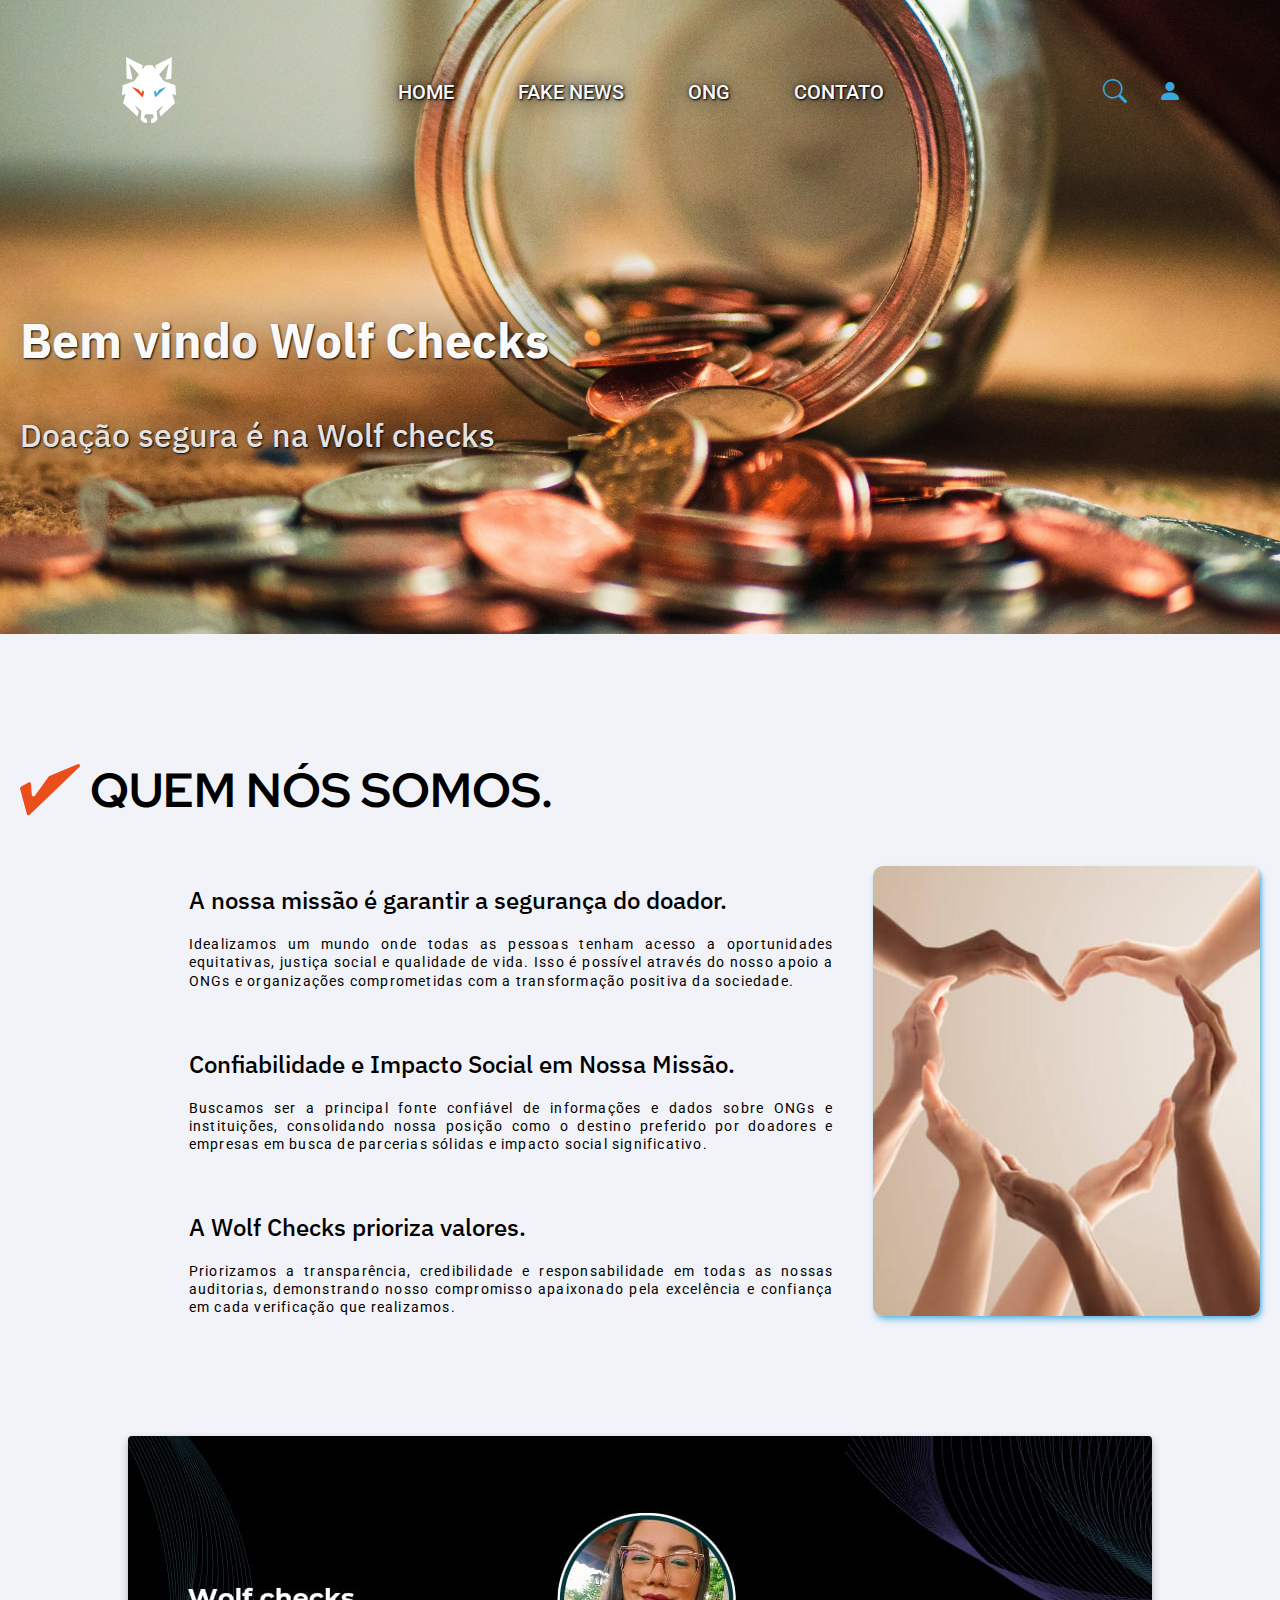
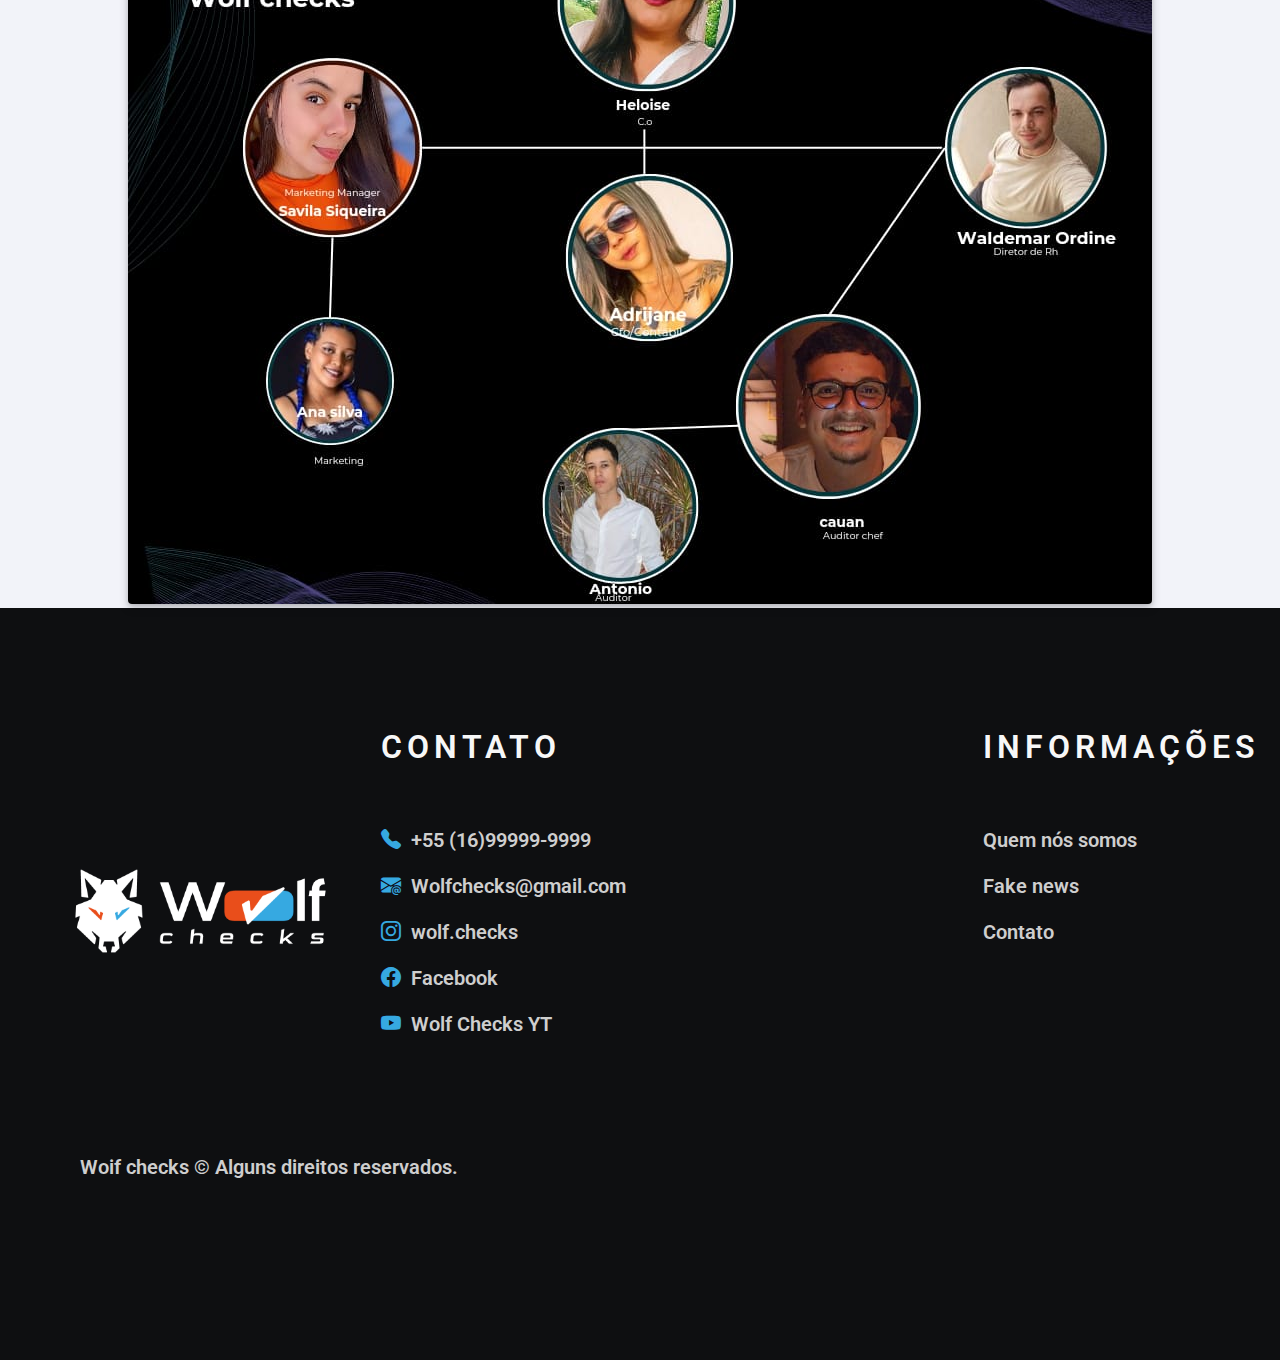
<file: index.html>
<!DOCTYPE html>
<html lang="pt-br">

<head>
  <meta charset="UTF-8">
  <meta name="description" content="Wolf Checks. Para garantir a segurança do doador, direcionamos suas contribuições para ONG confiáveis e seguras.">
  <meta name="keywords" content="segurança, doador, contribuições, ONG, confiáveis, seguras">
  <meta name="viewport" content="width=device-width, initial-scale=1.0">
  <link rel="icon" type="image/x-icon" href="./imagem/icons/lobo-branco.ico" width="32" heigth="32">

  <link rel="preconnect" href="https://fonts.googleapis.com">
  <link rel="preconnect" href="https://fonts.gstatic.com" crossorigin>
  <link href="https://fonts.googleapis.com/css2?family=IBM+Plex+Sans:ital,wght@0,100;0,200;0,300;0,400;0,500;0,600;0,700;1,100;1,200;1,300;1,400;1,500;1,600;1,700&family=Red+Hat+Display:ital,wght@0,300..900;1,300..900&family=Roboto:ital,wght@0,100;0,300;0,400;0,500;0,700;0,900;1,100;1,300;1,400;1,500;1,700;1,900&display=swap" rel="stylesheet">
  <link rel="stylesheet" href="https://cdn.jsdelivr.net/npm/bootstrap-icons@1.11.3/font/bootstrap-icons.min.css">
  <title>Wolf Checks</title>
  <link rel="stylesheet" href="./css/style.css">
</head>

<body>
  <main class="">
    <article class="header" aria-labelledby="Wolf-Checks">
      <div class="header-intro">
        <div class="logotipo">
          <a href=""> <a href=""><img src="./imagem/SVG/versão branca 03.svg" alt="Marca" width="121.77" height="100"></a></a>
        </div>
        <button data-menu="button" aria-controls="menu" aria-expanded="false"></button>
        <nav class="nav-menu" data-menu="lista" aria-label="Primário">
          <ul class="font-r-m">
            <li> <a href="./index.html">home</a></li>
            <li> <a href="./fake-news.html">fake news</a></li>
            <li> <a href="https://www.instagram.com/gatito_amigos123.123/?igsh=MTQyY3c2NzZkeG96Ng%3D%3D" target="_blank">ong</a></li>
            <li> <a href="./contato.html">contato</a></li>
          </ul>
        </nav>
        <div class="wrapper">
          <div class="search-box">
            <div class="search-magnifying">
              <i class="bi bi-search"></i>
            </div>
            <div class="input-search">
              <input class="font-p-p" type="text" name="search" id="search" placeholder="Pesquisar...">
            </div>
            <div class="closer">
              <i class="bi bi-x-circle"></i>
            </div>

          </div>
          <div data-modal="open">
            <a href="#"><i class="bi bi-person-fill"></i></a>
          </div>
        </div>

      </div>
      <section id="Wolf-Checks" class="wolf-checks-header container ">
        <h1 class="font-p-g">Bem vindo <strong>Wolf Checks</strong></h1>
        <p class="font-g-m">Doação segura é na Wolf checks</p>
      </section>
    </article>
  </main>

  <article class="objetivo" aria-label="Sobre Wolf Checks">
    <section class="container-objetivo container">
      <div class="objetivo-box">
        <h2 class="font-r-r detalhe">quem nós somos.</h2>
        <div class="objetivo-descricao">
          <h3 class="font-p-m">A nossa missão é garantir a segurança do doador.</h3>
          <p class="font-p-p">Idealizamos um mundo onde todas as pessoas tenham acesso a oportunidades equitativas, justiça social e qualidade de vida. Isso é possível através do nosso apoio a ONGs e organizações comprometidas com a transformação positiva da sociedade.</p>
        </div>

        <div class="objetivo-descricao">
          <h3 class="font-p-m"> Confiabilidade e Impacto Social em Nossa Missão.</h3>
          <p class="font-p-p">Buscamos ser a principal fonte confiável de informações e dados sobre ONGs e instituições, consolidando nossa posição como o destino preferido por doadores e empresas em busca de parcerias sólidas e impacto social significativo.</p>
        </div>

        <div class="objetivo-descricao">
          <h3 class="font-p-m">A Wolf Checks prioriza valores.</h3>
          <p class="font-p-p">Priorizamos a transparência, credibilidade e responsabilidade em todas as nossas auditorias, demonstrando nosso compromisso apaixonado pela excelência e confiança em cada verificação que realizamos.</p>
        </div>
        <div class="objetivo-img">
          <picture>
            <source media="(max-width:1000px )" srcset="./imagem/fotos/doacao-full.png">
            <img src="./imagem/fotos/doacao.jpg" alt="">
          </picture>
        </div>
      </div>
    </section>
    <div class="fundadores">
      <img src="./imagem/fotos/fundadores.jpg" alt="Fundadores do Wolf Checks" width="1024" height="768">
    </div>
  </article>

  <footer class="copy-rigth">
    <section class="rodape container">
      <div class="rodape-img">
        <img src="./imagem/PNG/marca.png" alt="marca" width="1080" height="1080">
      </div>
      <div class="rodape-contato">
        <h3 class="font-r-bg">contato</h3>
        <ul class="font-p-bm">
          <li><a href="tel:+55 (16)99999-9999"><span class="bi bi-telephone-fill"></span>+55 (16)99999-9999</a></li>
          <li><a href="mailto:Wolfchecks@gmail.com"> <span class="bi bi-envelope-at-fill"></span>Wolfchecks@gmail.com</a></li>
          <li><a target="_blank" href="https://www.instagram.com/wolf.checks/?utm_source=qr&igsh=MWJpeTQzOWx4MHJjeQ%3D%3D"><span class="bi bi-instagram"></span>wolf.checks</a></li>
          <li><a href=""><span class="bi bi-facebook"></span>Facebook</a></li>
          <li><a href=""><span class="bi bi-youtube"></span>Wolf Checks YT</a></li>
        </ul>
      </div>
      </div>
      <div class="rodape-informacao">
        <h3 class="font-r-bg">Informações</h3>
        <nav>
          <ul class="font-p-bm">
            <li><a href="./index.html">Quem nós somos</a></li>
            <li><a href="./fake-news.html">Fake news</a></li>
            <li><a href="./contato.html">Contato</a></li>
          </ul>
        </nav>
      </div>
      <div class="rodape-copy-rigth">
        <p class="font-p-bm">Woif checks © Alguns direitos reservados.</p>
      </div>
    </section>
  </footer>
  <!-- Modal login -->
  <section class="modal" id="modal" data-modal="box">
    <div class="modal-container">
      <i class="bi bi-x-circle-fill close" data-modal="close"></i>
      <form action="">
        <label class="font-r-bm" for="email">Email</label>
        <input type="email" name="email" id="email">
        <label class="font-r-bm" for="senha">Senha</label>
        <input type="password" name="senha" id="senha">
      </form>
      <button type="submit" class="btn-entre font-r-bm">Entrar</button>
    </div>
  </section>

  <script type="module" src="./js/script.js"></script>
</body>

</html>
</file>
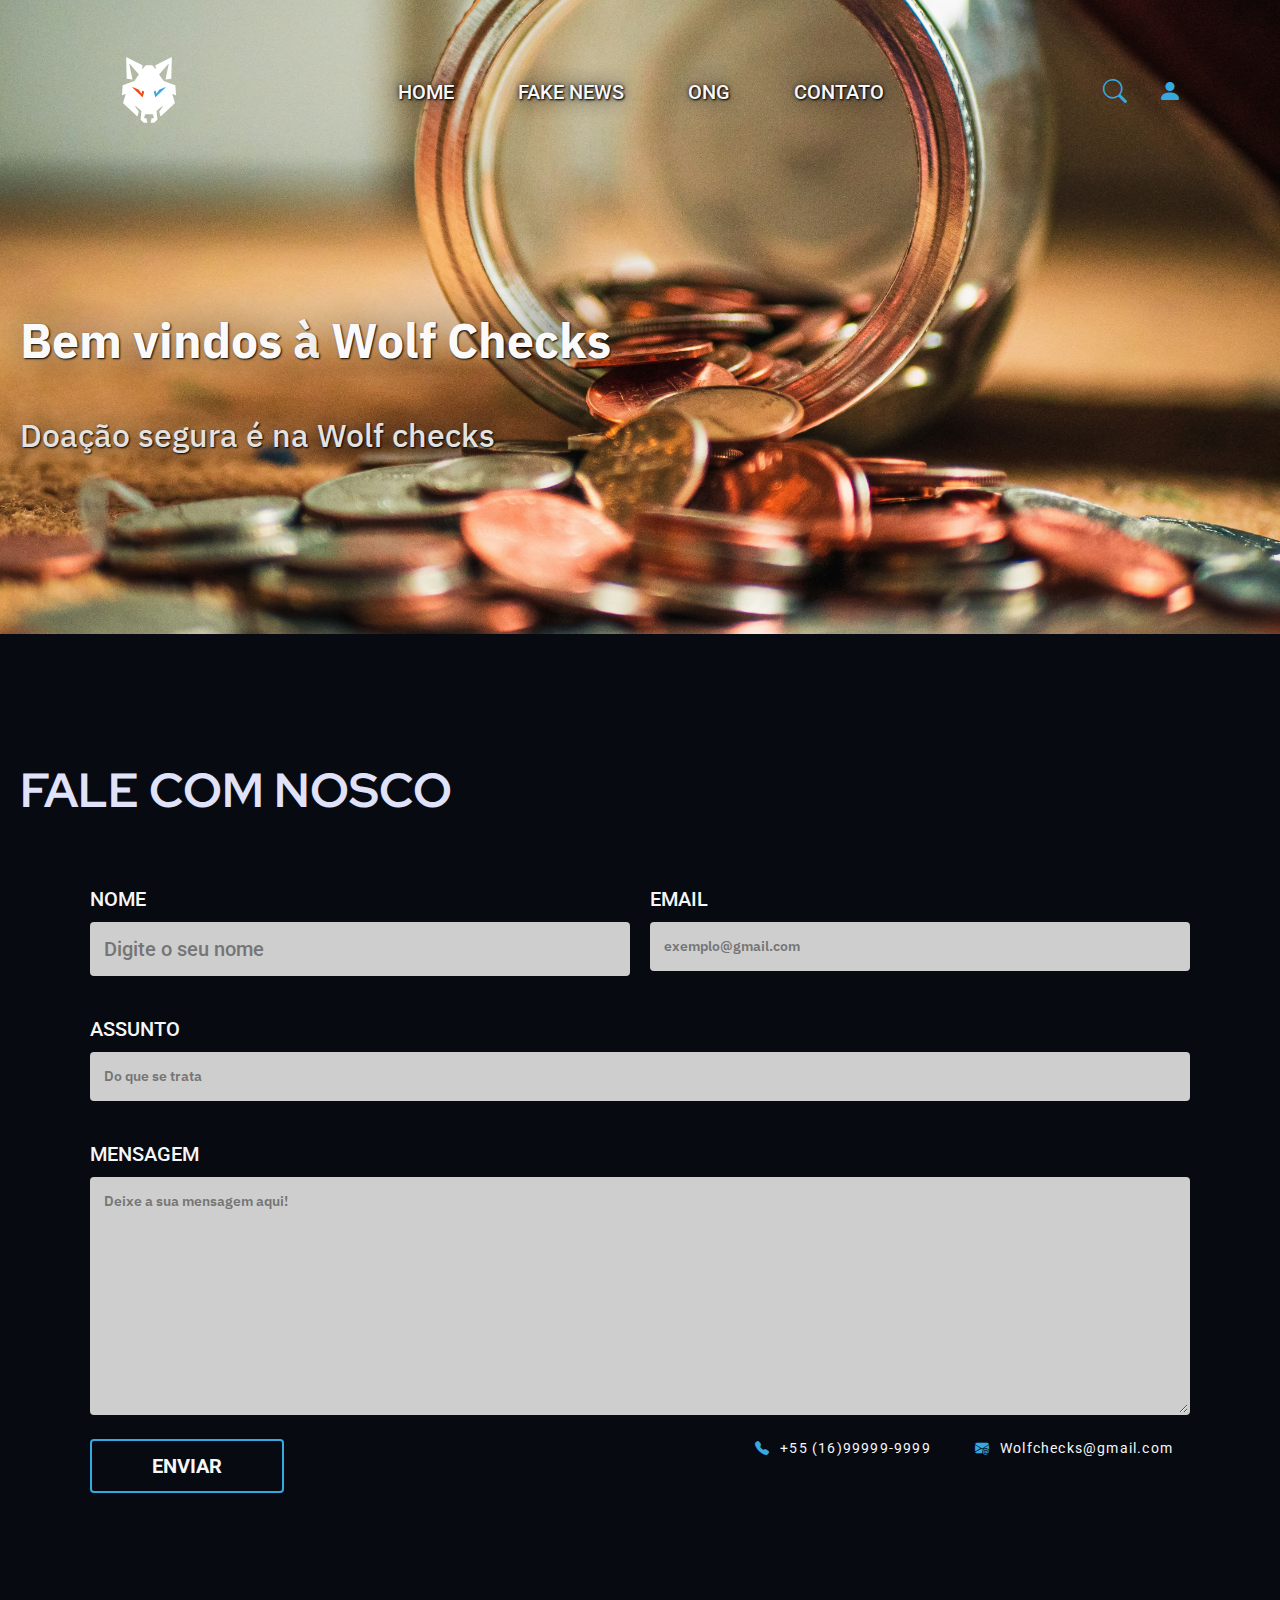
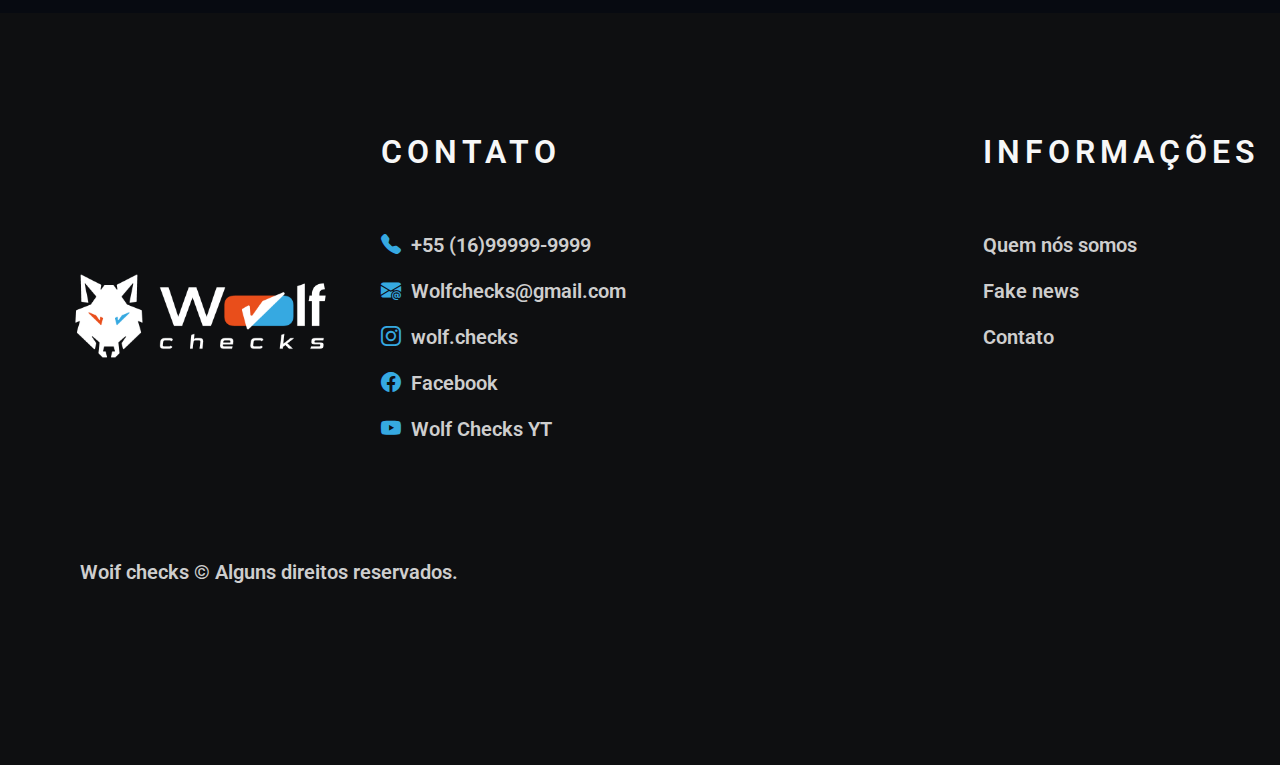
<file: contato.html>
<!DOCTYPE html>
<html lang="pt-br">

<head>
  <meta charset="UTF-8">
  <meta name="description" content="Wolf Checks. Para garantir a segurança do doador, direcionamos suas contribuições para ONG confiáveis e seguras.">
  <meta name="keywords" content="segurança, doador, contribuições, ONG, confiáveis, seguras">
  <meta name="viewport" content="width=device-width, initial-scale=1.0">
  <link rel="icon" type="image/x-icon" href="./imagem/icons/lobo-branco.ico" width="32" heigth="32">

  <link rel="preconnect" href="https://fonts.googleapis.com">
  <link rel="preconnect" href="https://fonts.gstatic.com" crossorigin>
  <link href="https://fonts.googleapis.com/css2?family=IBM+Plex+Sans:ital,wght@0,100;0,200;0,300;0,400;0,500;0,600;0,700;1,100;1,200;1,300;1,400;1,500;1,600;1,700&family=Red+Hat+Display:ital,wght@0,300..900;1,300..900&family=Roboto:ital,wght@0,100;0,300;0,400;0,500;0,700;0,900;1,100;1,300;1,400;1,500;1,700;1,900&display=swap" rel="stylesheet">

  <link rel="stylesheet" href="https://cdn.jsdelivr.net/npm/bootstrap-icons@1.11.3/font/bootstrap-icons.min.css">
  <title>Wolf Checks</title>
  <link rel="stylesheet" href="./css/style.css">
</head>

<body>
  <main class="">
    <article class="header" aria-labelledby="Wolf-Checks">
      <div class="header-intro ">
        <div class="logotipo">
          <a href=""> <a href="./index.html"><img src="./imagem/SVG/versão branca 03.svg" alt="Marca" width="121.77" height="100"></a></a>
        </div>
        <button data-menu="button" aria-controls="menu" aria-expanded="false"></button>
        <nav class="nav-menu" data-menu="lista" aria-label="Primário">
          <ul class="font-r-m">
            <li> <a href="./index.html">home</a></li>
            <li> <a href="./fake-news.html">fake news</a></li>
            <li> <a href="https://www.instagram.com/gatito_amigos123.123/?igsh=MTQyY3c2NzZkeG96Ng%3D%3D" target="_blank">ong</a></li>
            <li> <a href="./contato.html">contato</a></li>
          </ul>
        </nav>
        <div class="wrapper">
          <div class="search-box">
            <div class="search-magnifying">
              <i class="bi bi-search"></i>
            </div>
            <div class="input-search">
              <input class="font-p-p" type="text" name="search" id="search" placeholder="Pesquisar...">
            </div>
            <div class="closer">
              <i class="bi bi-x-circle"></i>
            </div>

          </div>
          <div data-modal="open">
            <a href="#"><i class="bi bi-person-fill"></i></a>
          </div>
        </div>

      </div>
      <section id="Wolf-Checks" class="wolf-checks-header container ">
        <h1 class="font-p-g">Bem vindos à <strong>Wolf Checks</strong></h1>
        <p class="font-g-m">Doação segura é na Wolf checks</p>
      </section>
    </article>
  </main>

  <section class="contato ">
    <div class="contato-container container">
      <h3 class="font-r-r">fale com nosco</h3>
      <form action="#" class="formulario section">
        <div>
          <label class="font-r-m" class="font-r-m" for="nome">nome</label>
          <input class="font-r-m" type="text" name="nome" id="nome" placeholder="Digite o seu nome">
        </div>
        <div>
          <label class="font-r-m" for="email">Email</label>
          <input class="font-p-bp" type="email" name="email" id="email" placeholder="exemplo@gmail.com">
        </div>
        <div class="col-2">
          <label class="font-r-m" for="assunto">Assunto</label>
          <input class="font-p-bp" type="text" name="assunto" id="assunto" placeholder="Do que se trata">
        </div>
        <div class="col-2">
          <label class="font-r-m" for="mensagem">Mensagem</label>
          <textarea class="font-p-bp" name="text" id="mensagem" cols="30" rows="10" placeholder="Deixe a sua mensagem aqui!"></textarea>
        </div>
      </form>
      <div class="contato-campo">
        <button class="btn font-r-bm">enviar</button>
        <div class="links-extremos">
          <ul>
            <li><a class="font-p-p" href="tel:+55 (16)99999-9999" target="_blank"><span class="bi bi-telephone-fill"></span>+55 (16)99999-9999</a></li>
            <li>
            <li><a class="font-p-p" href="mailto:Wolfchecks@gmail.com" target="_blank"><span class="bi bi-envelope-at-fill"></span>Wolfchecks@gmail.com</a></li>
        </div>
        </ul>
      </div>
    </div>

  </section>

  <footer class="copy-rigth">
    <section class="rodape container">
      <div class="rodape-img">
        <img src="./imagem/PNG/marca.png" alt="marca" width="1080" height="1080">
      </div>
      <div class="rodape-contato">
        <h3 class="font-r-bg">contato</h3>
        <ul class="font-p-bm">
          <li><a href="tel:+55 (16)99999-9999"><span class="bi bi-telephone-fill"></span>+55 (16)99999-9999</a></li>
          <li><a href="mailto:Wolfchecks@gmail.com"> <span class="bi bi-envelope-at-fill"></span>Wolfchecks@gmail.com</a></li>
          <li><a target="_blank" href="https://www.instagram.com/wolf.checks/?utm_source=qr&igsh=MWJpeTQzOWx4MHJjeQ%3D%3D"><span class="bi bi-instagram"></span>wolf.checks</a></li>
          <li><a href=""><span class="bi bi-facebook"></span>Facebook</a></li>
          <li><a href=""><span class="bi bi-youtube"></span>Wolf Checks YT</a></li>
        </ul>
      </div>
      </div>
      <div class="rodape-informacao">
        <h3 class="font-r-bg">Informações</h3>
        <nav>
          <ul class="font-p-bm">
            <li><a href="./index.html">Quem nós somos</a></li>
            <li><a href="./fake-news.html">Fake news</a></li>
            <li><a href="./contato.html">Contato</a></li>
          </ul>
        </nav>
      </div>
      <div class="rodape-copy-rigth">
        <p class="font-p-bm">Woif checks © Alguns direitos reservados.</p>
      </div>
    </section>
  </footer>
  <!-- Modal login -->
  <section class="modal" id="modal" data-modal="box">
    <div class="modal-container">
      <i class="bi bi-x-circle-fill close" data-modal="close"></i>
      <form action="">
        <label class="font-r-bm" for="email">Email</label>
        <input type="email" name="email" id="email">
        <label class="font-r-bm" for="senha">Senha</label>
        <input type="password" name="senha" id="senha">
      </form>
      <button type="submit" class="btn-entre font-r-bm">Entrar</button>
    </div>
  </section>

  <script type="module" src="./js/script.js"></script>
</body>

</html>
</file>
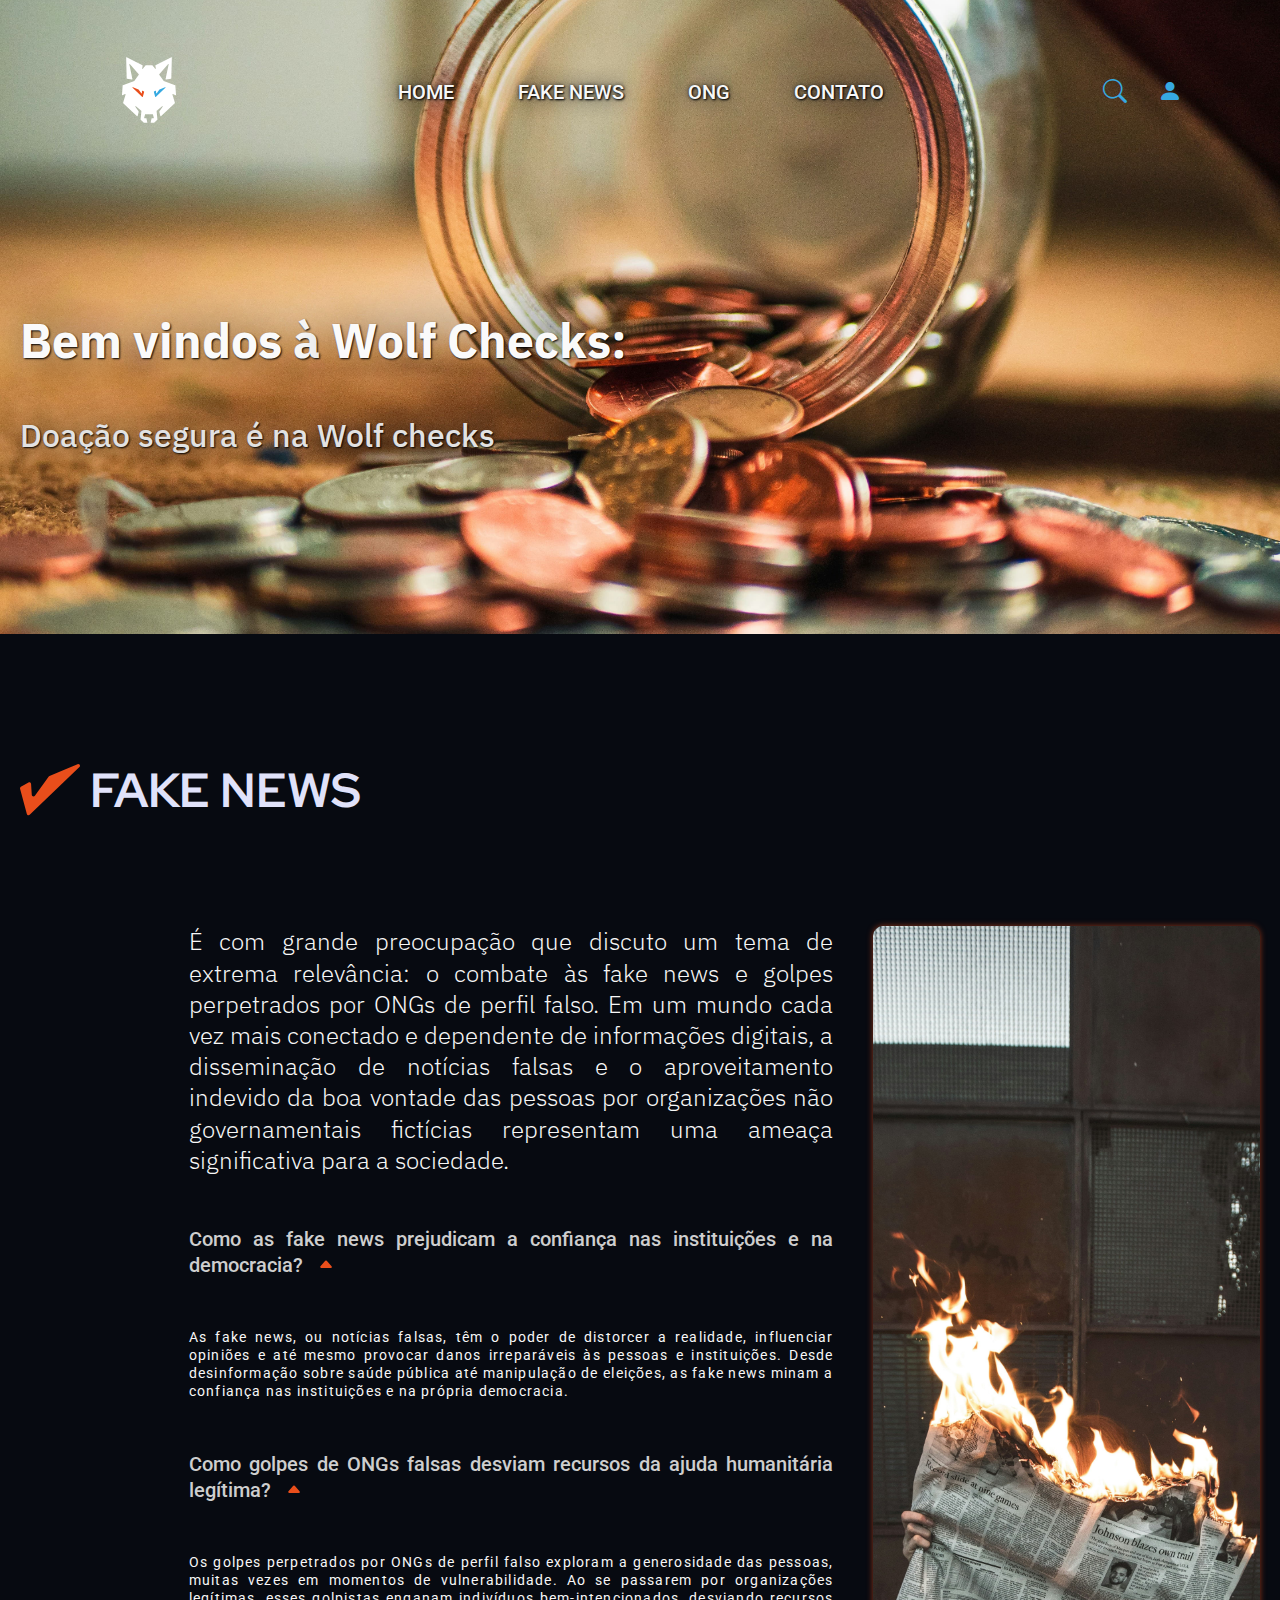
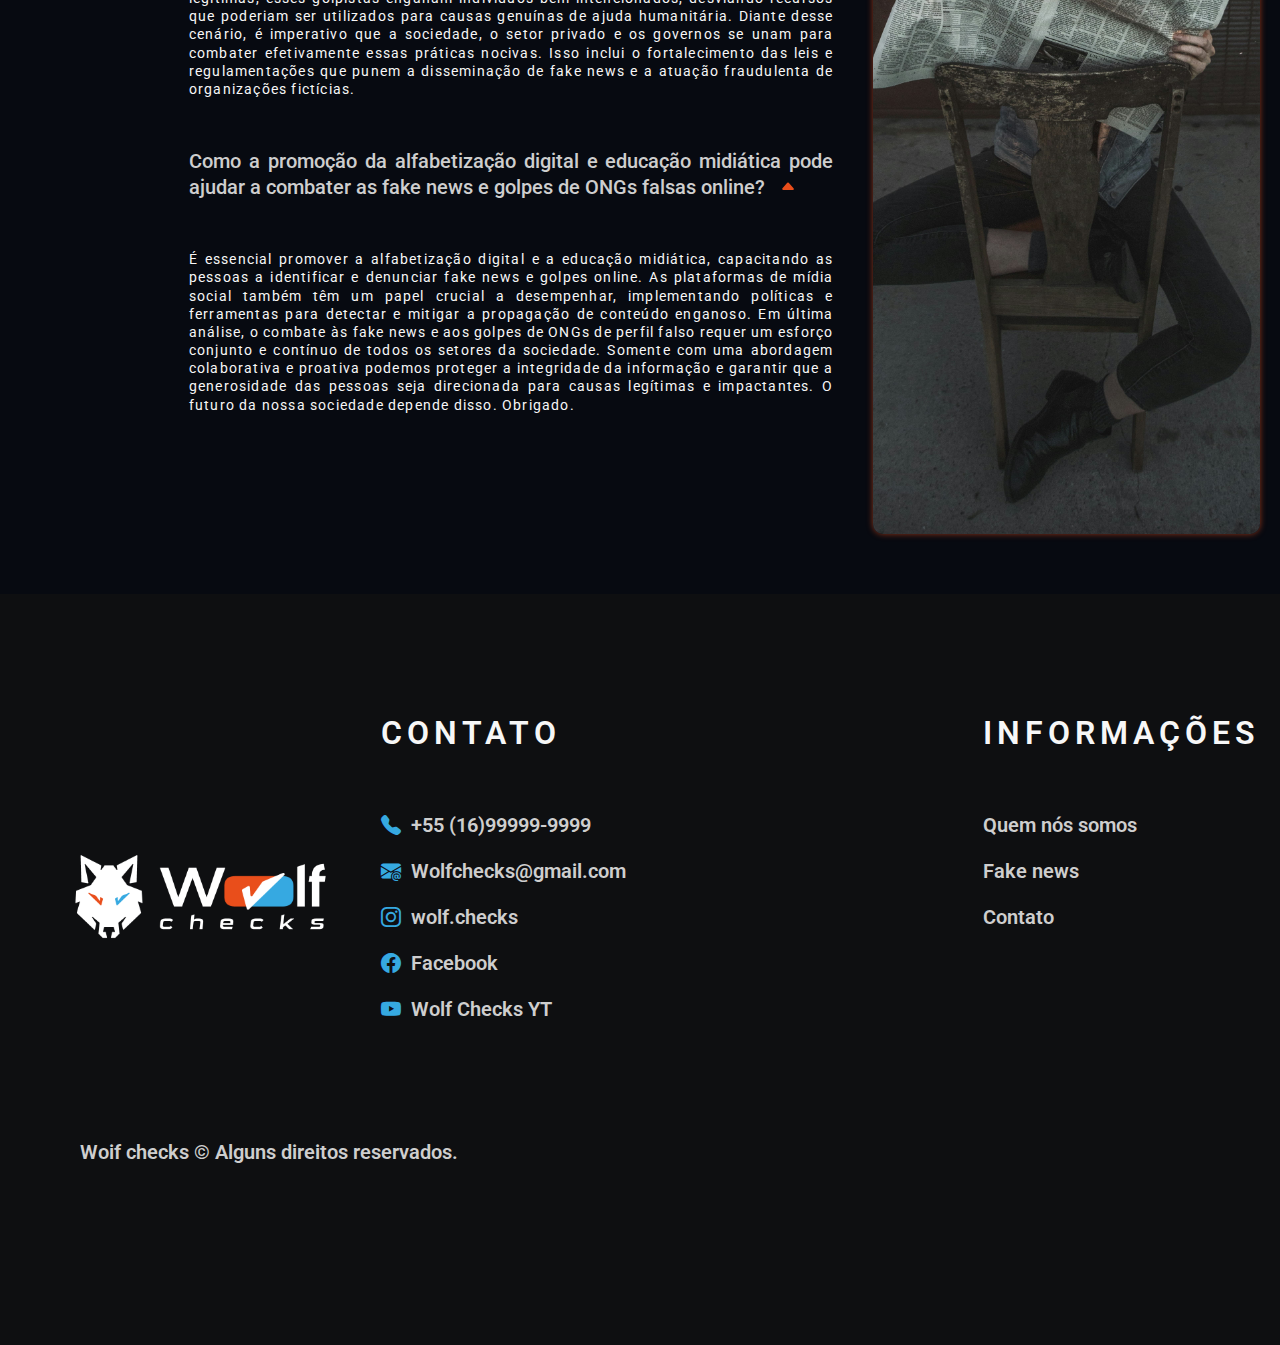
<file: fake-news.html>
<!DOCTYPE html>
<html lang="pt-br">

<head>
  <meta charset="UTF-8">
  <meta name="description" content="Wolf Checks. Para garantir a segurança do doador, direcionamos suas contribuições para ONG confiáveis e seguras.">
  <meta name="keywords" content="segurança, doador, contribuições, ONG, confiáveis, seguras">
  <meta name="viewport" content="width=device-width, initial-scale=1.0">
  <link rel="icon" type="image/x-icon" href="./imagem/icons/lobo-branco.ico" width="32" heigth="32">

  <link rel="preconnect" href="https://fonts.googleapis.com">
  <link rel="preconnect" href="https://fonts.gstatic.com" crossorigin>
  <link href="https://fonts.googleapis.com/css2?family=IBM+Plex+Sans:ital,wght@0,100;0,200;0,300;0,400;0,500;0,600;0,700;1,100;1,200;1,300;1,400;1,500;1,600;1,700&family=Red+Hat+Display:ital,wght@0,300..900;1,300..900&family=Roboto:ital,wght@0,100;0,300;0,400;0,500;0,700;0,900;1,100;1,300;1,400;1,500;1,700;1,900&display=swap" rel="stylesheet">
  <link rel="stylesheet" href="https://cdn.jsdelivr.net/npm/bootstrap-icons@1.11.3/font/bootstrap-icons.min.css">
  <title>Wolf Checks</title>
  <link rel="stylesheet" href="./css/style.css">
</head>

<body>
  <main class="">
    <article class="header" aria-labelledby="Wolf-Checks">
      <div class="header-intro ">
        <div class="logotipo">
          <a href="./index.html"> <a href="./index.html"><img src="./imagem/SVG/versão branca 03.svg" alt="Marca" width="121.77" height="100"></a></a>
        </div>
        <button data-menu="button" aria-controls="menu" aria-expanded="false"></button>
        <nav class="nav-menu" data-menu="lista" aria-label="Primário">
          <ul class="font-r-m">
            <li> <a href="./index.html">home</a></li>
            <li> <a href="./fake-news.html">fake news</a></li>
            <li> <a href="https://www.instagram.com/gatito_amigos123.123/?igsh=MTQyY3c2NzZkeG96Ng%3D%3D" target="_blank">ong</a></li>
            <li> <a href="./contato.html">contato</a></li>
          </ul>
        </nav>
        <div class="wrapper">
          <div class="search-box">
            <div class="search-magnifying">
              <i class="bi bi-search"></i>
            </div>
            <div class="input-search">
              <input class="font-p-p" type="text" name="search" id="search" placeholder="Pesquisar...">
            </div>
            <div class="closer">
              <i class="bi bi-x-circle"></i>
            </div>

          </div>
          <div data-modal="open">
            <a href="#"><i class="bi bi-person-fill"></i></a>
          </div>
        </div>

      </div>
      <section id="Wolf-Checks" class="wolf-checks-header container ">
        <h1 class="font-p-g">Bem vindos à <strong>Wolf Checks:</strong></h1>
        <p class="font-g-m">Doação segura é na Wolf checks</p>
      </section>
    </article>
  </main>

  <article class="fake-news" aria-label="Fake News" aria-labelledby="Fake News">
    <section class="fake-news-container container">

      <h2 id="Fake News" class="font-r-r detalhe">fake news</h2>

      <div class="fake-news-accordion">
        <p class="font-p-mm">É com grande preocupação que discuto um tema de extrema relevância: o combate às fake news e golpes perpetrados por ONGs de perfil falso. Em um mundo cada vez mais conectado e dependente de informações digitais, a disseminação de notícias falsas e o aproveitamento indevido da boa vontade das pessoas por organizações não governamentais fictícias representam uma ameaça significativa para a sociedade.</p>
        <dl data-accordion>
          <dt class="font-r-m">Como as fake news prejudicam a confiança nas instituições e na democracia?</dt>
          <dd class="font-p-p">As fake news, ou notícias falsas, têm o poder de distorcer a realidade, influenciar opiniões e até mesmo provocar danos irreparáveis às pessoas e instituições. Desde desinformação sobre saúde pública até manipulação de eleições, as fake news minam a confiança nas instituições e na própria democracia.</dd>

          <dt class="font-r-m">Como golpes de ONGs falsas desviam recursos da ajuda humanitária legítima?</dt>
          <dd class="font-p-p">Os golpes perpetrados por ONGs de perfil falso exploram a generosidade das pessoas, muitas vezes em momentos de vulnerabilidade. Ao se passarem por organizações legítimas, esses golpistas enganam indivíduos bem-intencionados, desviando recursos que poderiam ser utilizados para causas genuínas de ajuda humanitária. Diante desse cenário, é imperativo que a sociedade, o setor privado e os governos se unam para combater efetivamente essas práticas nocivas. Isso inclui o fortalecimento das leis e regulamentações que punem a disseminação de fake news e a atuação fraudulenta de organizações fictícias.</dd>

          <dt class="font-r-m">Como a promoção da alfabetização digital e educação midiática pode ajudar a combater as fake news e golpes de ONGs falsas online?</dt>
          <dd class=" font-p-p">É essencial promover a alfabetização digital e a educação midiática, capacitando as pessoas a identificar e denunciar fake news e golpes online. As plataformas de mídia social também têm um papel crucial a desempenhar, implementando políticas e ferramentas para detectar e mitigar a propagação de conteúdo enganoso.
            Em última análise, o combate às fake news e aos golpes de ONGs de perfil falso requer um esforço conjunto e contínuo de todos os setores da sociedade. Somente com uma abordagem colaborativa e proativa podemos proteger a integridade da informação e garantir que a generosidade das pessoas seja direcionada para causas legítimas e impactantes. O futuro da nossa sociedade depende disso. Obrigado.</dd>
        </dl>
      </div>
      <div class="fake-news-img">
        <picture>
          <source media="(max-width:1000px)" srcset="./imagem/fotos/fake-news-2.jpg">
          <img src="./imagem/fotos/fake-news.jpg" alt="Uma pessoa lendo notícias falsas" width="4845" height="7264">
        </picture>
      </div>
    </section>
  </article>

  <footer class="copy-rigth">
    <section class="rodape container">
      <div class="rodape-img">
        <img src="./imagem/PNG/marca.png" alt="marca" width="1080" height="1080">
      </div>
      <div class="rodape-contato">
        <h3 class="font-r-bg">contato</h3>
        <ul class="font-p-bm">
          <li><a href="tel:+55 (16)99999-9999"><span class="bi bi-telephone-fill"></span>+55 (16)99999-9999</a></li>
          <li><a href="mailto:Wolfchecks@gmail.com"> <span class="bi bi-envelope-at-fill"></span>Wolfchecks@gmail.com</a></li>
          <li><a target="_blank" href="https://www.instagram.com/wolf.checks/?utm_source=qr&igsh=MWJpeTQzOWx4MHJjeQ%3D%3D"><span class="bi bi-instagram"></span>wolf.checks</a></li>
          <li><a href=""><span class="bi bi-facebook"></span>Facebook</a></li>
          <li><a href=""><span class="bi bi-youtube"></span>Wolf Checks YT</a></li>
        </ul>
      </div>
      </div>
      <div class="rodape-informacao">
        <h3 class="font-r-bg">Informações</h3>
        <nav>
          <ul class="font-p-bm">
            <li><a href="./index.html">Quem nós somos</a></li>
            <li><a href="./fake-news.html">Fake news</a></li>
            <li><a href="./contato.html">Contato</a></li>
          </ul>
        </nav>
      </div>
      <div class="rodape-copy-rigth">
        <p class="font-p-bm">Woif checks © Alguns direitos reservados.</p>
      </div>
    </section>
  </footer>

  <section class="modal" id="modal" data-modal="box">
    <div class="modal-container">
      <i class="bi bi-x-circle-fill close" data-modal="close"></i>
      <form action="">
        <label class="font-r-bm" for="email">Email</label>
        <input type="email" name="email" id="email">
        <label class="font-r-bm" for="senha">Senha</label>
        <input type="password" name="senha" id="senha">
      </form>
      <button type="submit" class="btn-entre font-r-bm">Entrar</button>
    </div>
  </section>


  <script type="module" src="./js/script.js"></script>
</body>

</html>
</file>
<file: css/style.css>
/* header */
@import url("./header/header.css");
@import url("./header/modal.css");
@import url("./header/menu-mobile.css");

/* utilidades */
@import url("./utilidades/tipografia.css");
@import url("./utilidades/cor.css");
@import url("./utilidades/componentes.css");

/* container */
@import url("./objetivo.css");
@import url("./contato.css");

/* Fake News */
@import url("./fake-news/fake-new.css");

/* global */
@import url("./global/copy-rigth.css");
@import url("./global/global.css");
@import url("./global/search.css");
</file>
